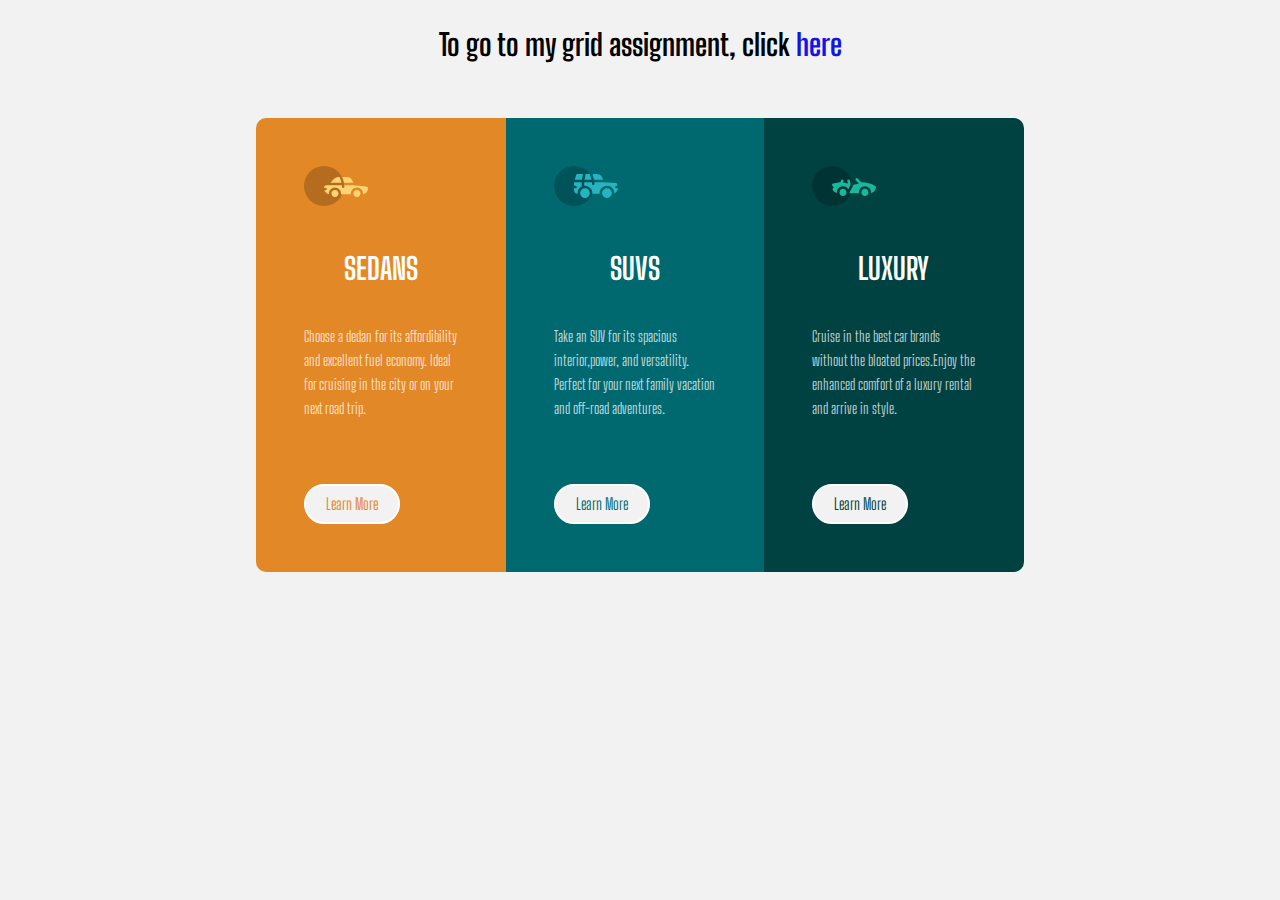
<file: index.html>
<!DOCTYPE html>
<html lang="en">
<head>
    <meta charset="UTF-8">
    <meta name="viewport" content="width=device-width, initial-scale=1.0">
    <meta http-equiv="X-UA-Compatible" content="ie=edge">
    <link rel="stylesheet" href="style.css">
    <title>Flex-box</title>
    <link href="https://fonts.googleapis.com/css2?family=Big+Shoulders+Display:wght@700&family=Lato:wght@300&family=Lexend+Deca&family=Montserrat&family=Roboto:wght@100&display=swap" rel="stylesheet">
</head>
<body>
      <div class="wrapper">
            <h1 class="head">To go to my grid assignment, click <a href="grid.html">here</a> </h1>

            <main class="flex">
                <div class="flex-one">
                   <div class="container">
                    <svg width="64" height="40" xmlns="http://www.w3.org/2000/svg"><g fill="none" fill-rule="evenodd">
                        <circle fill="#000" opacity=".201" cx="20" cy="20" r="20"/>
                        <path d="M52.936 24.11c1.942 0 3.517 1.542 3.517 3.445 0 1.903-1.575 3.445-3.517 3.445s-3.516-1.542-3.516-3.445c0-1.903 1.574-3.445 3.516-3.445zm-21.957 0c1.942 0 3.517 1.542 3.517 3.445 0 1.903-1.575 3.445-3.517 3.445s-3.516-1.542-3.516-3.445c0-1.903 1.574-3.445 3.516-3.445zm6.948-4.848v1.429c0 .716.61 1.293 1.348 1.259a1.295 1.295 0 001.225-1.295v-1.393h8.256l13.483 1.313c.956.093 1.676.881 1.676 1.814 0 2.89-2.126 5.303-4.926 5.819.397-3.557-2.458-6.62-6.053-6.62-3.646 0-6.504 3.14-6.039 6.723h-9.879c.466-3.588-2.397-6.722-6.039-6.722-3.595 0-6.45 3.062-6.052 6.62-2.14-.398-3.916-1.912-4.61-3.931h1.142c.731 0 1.32-.598 1.285-1.322-.033-.678-.629-1.2-1.322-1.2H20v-.251c0-1.274 1.066-2.243 2.306-2.243h15.62zM42.59 11c2.645 0 4.99 1.556 5.972 3.963l.726 1.779H40.17L38.413 11h4.178zm-6.865 0l1.758 5.741H26.505l3.357-3.654A6.502 6.502 0 0134.644 11h1.082z" fill="#FFD473" fill-rule="nonzero"/></g></svg>
                    <h1> SEDANS</h1>
                    <p>Choose a dedan for its affordibility and excellent fuel economy.
                        Ideal for cruising in the city or on your next road trip.
                    </p>
                    <input type="button" value="Learn More" class="btn btn-one">
                   </div>
                </div>
                <div class="flex-two">
                        <div class="container">
                            <svg width="64" height="40" xmlns="http://www.w3.org/2000/svg">
                                <g fill="none" fill-rule="evenodd"><circle fill="#000" opacity=".201" cx="20" cy="20" r="20"/>
                                    <path d="M31.002 22.358c2.917 0 5.18 2.593 4.762 5.506a4.828 4.828 0 01-2.962 3.778 4.797 4.797 0 01-5.3-1.165c-1.188-1.26-1.235-2.613-1.263-2.613-.42-2.924 1.857-5.506 4.763-5.506zm22 0c3.457 0 5.798 3.567 4.41 6.744A4.816 4.816 0 0152.3 31.94a4.826 4.826 0 01-4.06-4.077c-.42-2.915 1.846-5.506 4.762-5.506zm-15.04-6.083v1.462a1.29 1.29 0 001.352 1.29c.693-.033 1.227-.631 1.227-1.326v-1.426h8.3l13.056.716a1.29 1.29 0 011.164.917c.27.895.446 1.477.563 1.87h-1.047c-.694 0-1.291.534-1.324 1.228a1.29 1.29 0 001.288 1.352h1.445c-.164 2.225-1.57 4.193-3.6 5.05.13-4.212-3.255-7.63-7.384-7.63-4.317 0-7.762 3.718-7.358 8.086h-7.285c.43-4.655-3.503-8.531-8.131-8.046v-3.543h7.734zm-10.312 0v4.308a7.4 7.4 0 00-4.006 7.274 3.874 3.874 0 01-3.642-3.864v-1.635h1.46a1.29 1.29 0 000-2.58h-1.461v-3.213l.003-.29h7.646zm14.986-8.196c2.65 0 5 1.592 5.984 4.055l.63 1.579a5.525 5.525 0 01-.065-.004l-.026-.002-.034-.002-.022-.002a4.178 4.178 0 00-.224-.006l-.098-.001h-.039l-.136-.001h-.052l-.326-.001H40.211L38.528 8.08zm-13.632 0l-1.122 5.616h-7.144l1.47-4.71a1.29 1.29 0 011.231-.906h5.565zm6.832 0l1.683 5.615h-7.007l1.121-5.615h4.203z" 
                                fill="#26B5C0" fill-rule="nonzero"/></g></svg>
                        <h1> SUVS</h1>
                        <p>Take an SUV for its spacious interior,power, and versatility. Perfect for your next family vacation and off-road adventures.
                            
                        </p>
                        <input type="button" value="Learn More" class="btn btn-two">
                        </div>
                </div>
                <div class="flex-three">
                        <div class="container">
                            <svg width="64" height="40" xmlns="http://www.w3.org/2000/svg">
                                <g fill="none" fill-rule="evenodd"><circle fill="#000" opacity=".201" cx="20" cy="20" r="20"/>
                                    <path d="M30.98 22.835c1.941 0 3.516 1.604 3.516 3.583 0 1.978-1.575 3.582-3.517 3.582s-3.516-1.604-3.516-3.582c0-1.979 1.574-3.583 3.516-3.583zm21.956 0c1.942 0 3.517 1.604 3.517 3.583 0 1.978-1.575 3.582-3.517 3.582s-3.516-1.604-3.516-3.582c0-1.979 1.574-3.583 3.516-3.583zm-9.143-10.45a1.27 1.27 0 011.819 0l3.715 3.784c4.444-.115 9.7 1.142 13.964 3.753.387.237.624.664.624 1.124 0 3.006-2.126 5.514-4.926 6.05.397-3.698-2.458-6.882-6.053-6.882-3.646 0-6.504 3.264-6.039 6.99h-9.669c.76-1.544.993-2.026 1.337-2.711l.082-.162c.421-.835 1.056-2.07 2.883-5.65 1.68-.023 3.47-.408 5.247-1.403l-2.984-3.04a1.328 1.328 0 010-1.854zm-7.68 1.064c.683-.2 1.395.202 1.592.898l.749 2.652a3.46 3.46 0 01-.247 2.51l-1.733 3.395-.216.424c-1.07-1.89-3.06-3.114-5.279-3.114-3.595 0-6.45 3.184-6.052 6.885-1.832-.347-3.414-1.537-4.278-3.276a1.331 1.331 0 01.117-1.376l.955-1.303-1.325-1.295c-.751-.735-.376-2.024.64-2.231l6.614-1.346.13-.026c.092-.019.145-.03.157-.031.314-.146 1.07-.591 1.07-1.506 0-.734.592-1.327 1.316-1.31.712.016 1.268.662 1.256 1.388a4.11 4.11 0 01-.348 1.611 22.69 22.69 0 014.7 1.146l-.7-2.473a1.314 1.314 0 01.882-1.622z" 
                                fill="#19B89D" fill-rule="nonzero"/></g></svg>
                        <h1> LUXURY</h1>
                        <p>Cruise in the best car brands without the bloated prices.Enjoy the enhanced comfort of a luxury rental and arrive in style.
                        </p>
                        <input type="button" value="Learn More" class="btn btn-three">
                        </div>
                </div>
            </main>
      </div> 
</body>
</html>
</file>
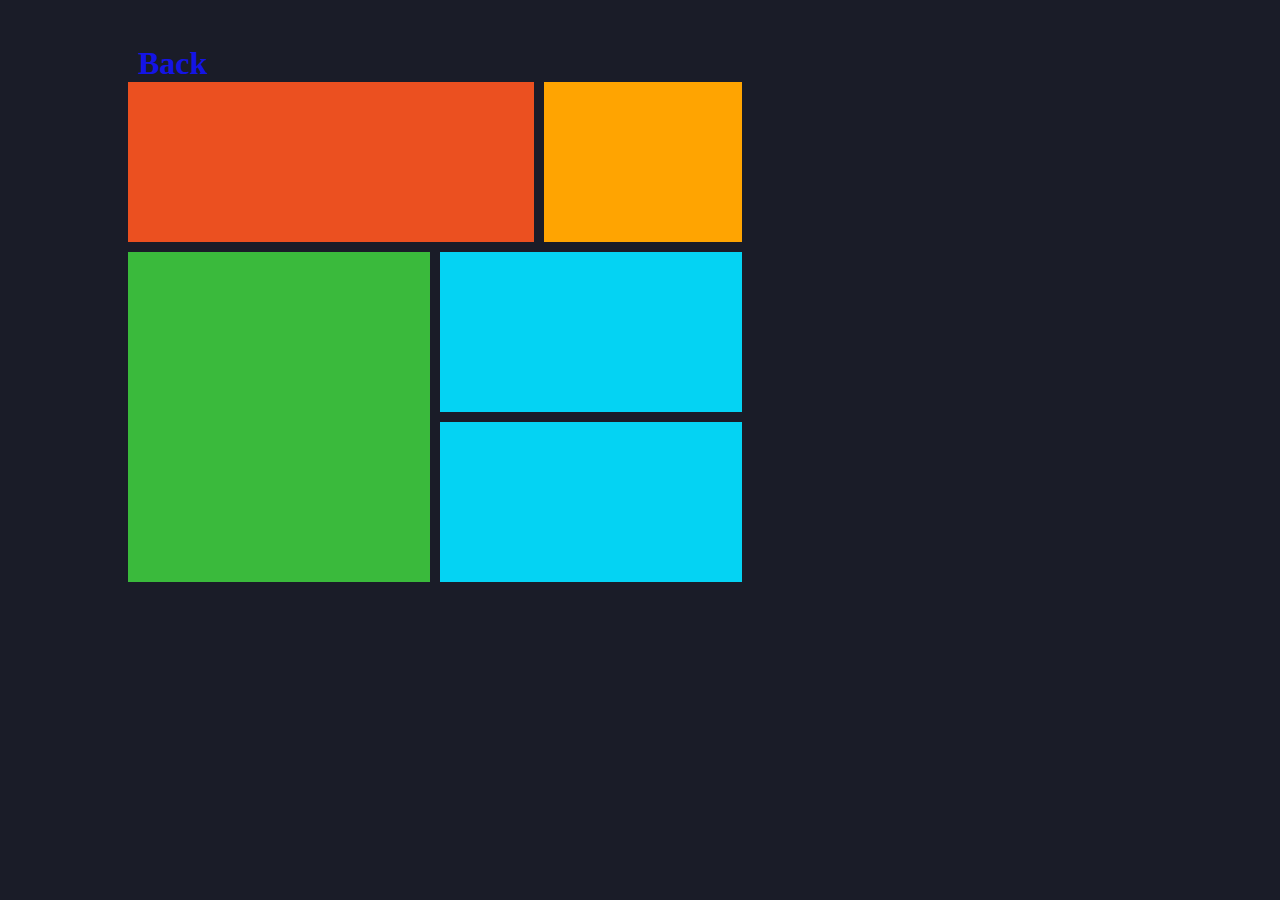
<file: grid.html>
<!DOCTYPE html>
<html lang="en">

<head>
    <meta charset="UTF-8">
    <meta name="viewport" content="width=device-width, initial-scale=1.0">
    <meta http-equiv="X-UA-Compatible" content="ie=edge">
    <title>Grid</title>
    <link rel="stylesheet" href="grid.css"> 
    <!-- <link rel="stylesheet" href="testing.css"> -->
</head>

<body>
    <div class="container">
        <nav>
            <h1 class="head">
                <a href="index.html">Back</a>
            </h1>
        </nav>
        <main class="grid">
            <div class="item-one"></div>
            <div class="item-two"></div>
            <div class="item-three"></div>
            <div class="item-four"></div>
            <div class="item-five"></div>
        </main>
    </div>

</body>

</html>
</file>
<file: style.css>
*{
    margin: 0;
    padding: 0;
    box-sizing: border-box;
    line-height: 1.6;
    font-family: 'Big Shoulders Display', cursive;
}

 body{
    font-size: 15px;
    background-color: hsl(0, 0%, 95%);
 }
 .head{
     text-align: center;
 }

.flex{
    padding-top:50px;
    display:flex;
   color: #fff;
   width: 60%;
    margin:  0 auto;
   height: 100%;
}

.flex-one{
    background-color:  hsl(31, 77%, 52%);
    border-top-left-radius: 10px;
    border-bottom-left-radius: 10px;
}
.btn-one:hover{
    background-color:  hsl(31, 77%, 52%);
    color: #fff;
}
.btn-one{
    color:  hsl(31, 77%, 52%);
}

.flex-two{
    background-color: hsl(184, 100%, 22%);
}
.btn-two{
    color: hsl(184, 100%, 22%);  
}
.btn-two:hover{
    background-color: hsl(184, 100%, 22%);
    color: #fff;
}
.flex-three{
    background-color: hsl(179, 100%, 13%);
    border-top-right-radius: 10px;
    border-bottom-right-radius: 10px;
}
.btn-three{
    color: hsl(179, 100%, 13%); 
}
.btn-three:hover{
    background-color: hsl(179, 100%, 13%);
    color: #fff;
}

  h1{
    margin: 20px 0 0 0;
    text-align: center;
}
main p{
    color:  hsla(0, 0%, 100%, 0.75);
}
a{
 text-decoration: none;
 color: rgb(20, 20, 230);

}
 a:hover{
    border-bottom: 2px solid blue;
   
}
.btn{
      padding:5px 20px; 
    border-radius:50px;
    font-size: 16px;
    border: white 2px solid;
    background-color: hsl(0, 0%, 95%);
    margin-top: 4rem;
}
 .container{
    margin: 3rem;
} 

.container h1{
    margin:2rem 0;
}

@media screen and (max-width:500px) {
    .flex{
        flex-direction: column;
    }
    .head {
        font-size: 16px;
    }
    
}
</file>
<file: grid.css>
*{
    box-sizing: border-box;
    padding: 0;
    margin: 0;
}
body{
    background-color: rgb(26,28,40);
}
.container{
    margin: 0 auto;
    width: 80%;
    margin: auto;
    margin-top: 5vh;
     
}
a{
    text-decoration: none;
    color: rgb(20, 20, 230);
    margin: 10px;
   }
   a:hover{
      color: green;
      
   }
 

.grid {
    display: grid;
    width: 60%;
    grid-template-columns: repeat(6, 1fr);
    grid-template-rows: repeat(2,1fr);  
    grid-template-areas:      
    "a a a a b b"
    "a a a a b b"
    "c c c d d d"
    "c c c e e e"; 
    gap: 10px;
}

main div{
    padding: 80px;
}

.item-one{
    background-color: rgb(235,80,32);
   
    grid-area: a; 
}
.item-two{
    background-color: rgb(255,164,1);
   grid-area: b; 
}
.item-three{
    background-color: rgba(62, 204, 62, 0.9);
    grid-area: c;
}
.item-four{
    background-color: rgb(4, 211, 243); 
     grid-area: d; 
}
.item-five{
    background-color:  rgb(4, 211, 243); 
    grid-area: e; 
}
</file>
